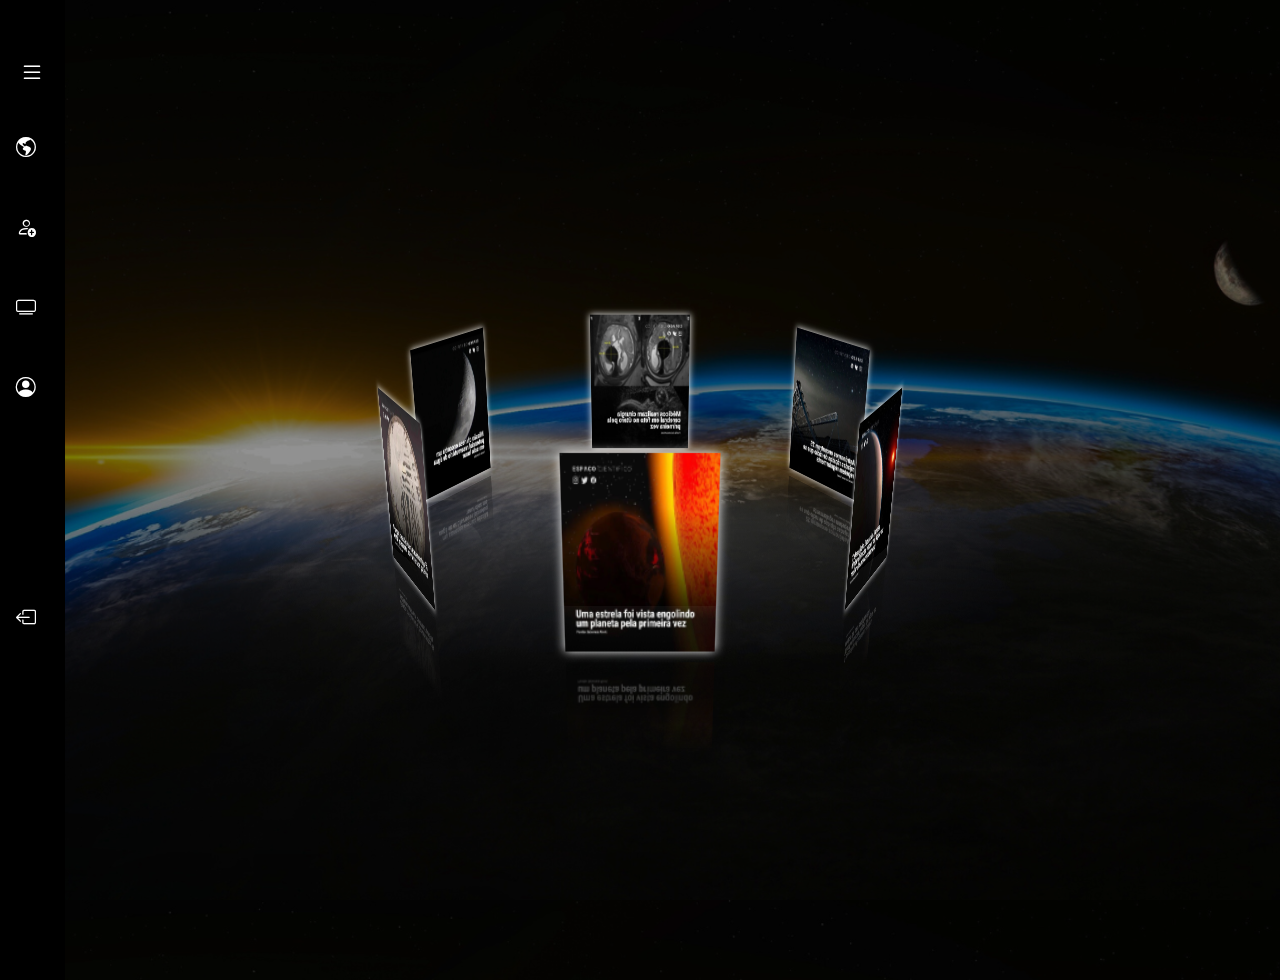
<file: index.html>
<!DOCTYPE html>
<html lang="pt-br">
<head>
    <meta charset="UTF-8">
    <meta http-equiv="X-UA-Compatible" content="IE=edge">
    <meta name="viewport" content="width=device-width, initial-scale=1.0">
    <title>menu</title>
    <link rel="stylesheet" href="https://cdn.jsdelivr.net/npm/bootstrap-icons@1.10.4/font/bootstrap-icons.css">
    <link rel="stylesheet" href="style.css">
    <link rel="stylesheet" href="menu.js">
    <link rel="stylesheet" href="script.js">

</head>
<body>
    </head>
    <body>
      <div id="drag-container">
        <div id="spin-container">
        
          <img
            src="img/noticia_02.jpeg"
            alt="" 
          />
          <img
            src="img/noticia_03.jpeg"
            alt=""
          />
          <img
            src="img/noticia_04.jpeg"
            alt=""
          />
          <img
            src="img/noticia_05.jpeg"
            alt=""
          />
          <img
            src="img/noticia_06.jpeg"
            alt=""
          />
          <img
            src="img/noticia_07.jpeg"
            alt=""
          />
  
        
          <p>Reveja as ultimas noticias sobre o</p>
        </div>
        <div id="ground"></div>
      </div>
  
  
      
      
   
  
      <script>
       
        // You can change global variables here:
        var radius = 240; // how big of the radius
        var autoRotate = true; // auto rotate or not
        var rotateSpeed = -60; // unit: seconds/360 degrees
        var imgWidth = 120; // width of images (unit: px)
        var imgHeight = 170; // height of images (unit: px)
  
        // Link of background music - set 'null' if you dont want to play background music
        var bgMusicURL =
          "https://api.soundcloud.com/tracks/143041228/stream?client_id=587aa2d384f7333a886010d5f52f302a";
        var bgMusicControls = true; // Show UI music control
  
        /*
       NOTE:
         + imgWidth, imgHeight will work for video
         + if imgWidth, imgHeight too small, play/pause button in <video> will be hidden
         + Music link are taken from: https://hoangtran0410.github.io/Visualyze-design-your-own-/?theme=HauMaster&playlist=1&song=1&background=28
         + Custom from code in tiktok video  https://www.facebook.com/J2TEAM.ManhTuan/videos/1353367338135935/
  */
  
        // ===================== start =======================
        setTimeout(init, 100);
  
        var odrag = document.getElementById("drag-container");
        var ospin = document.getElementById("spin-container");
        var aImg = ospin.getElementsByTagName("img");
        var aVid = ospin.getElementsByTagName("video");
        var aEle = [...aImg, ...aVid]; // combine 2 arrays
  
        // Size of images
        ospin.style.width = imgWidth + "px";
        ospin.style.height = imgHeight + "px";
  
        // Size of ground - depend on radius
        var ground = document.getElementById("ground");
        ground.style.width = radius * 3 + "px";
        ground.style.height = radius * 3 + "px";
  
        function init(delayTime) {
          for (var i = 0; i < aEle.length; i++) {
            aEle[i].style.transform =
              "rotateY(" +
              i * (360 / aEle.length) +
              "deg) translateZ(" +
              radius +
              "px)";
            aEle[i].style.transition = "transform 1s";
            aEle[i].style.transitionDelay =
              delayTime || (aEle.length - i) / 4 + "s";
          }
        }
  
        function applyTranform(obj) {
          // Constrain the angle of camera (between 0 and 180)
          if (tY > 180) tY = 180;
          if (tY < 0) tY = 0;
  
          // Apply the angle
          obj.style.transform = "rotateX(" + -tY + "deg) rotateY(" + tX + "deg)";
        }
  
        function playSpin(yes) {
          ospin.style.animationPlayState = yes ? "running" : "paused";
        }
  
        var sX,
          sY,
          nX,
          nY,
          desX = 0,
          desY = 0,
          tX = 0,
          tY = 10;
  
        // rotação automática
        if (autoRotate) {
          var animationName = rotateSpeed > 0 ? "spin" : "spinRevert";
          ospin.style.animation = `${animationName} ${Math.abs(
            rotateSpeed
          )}s infinite linear`;
        }
  
        // configurar eventos
        document.onpointerdown = function(e) {
          clearInterval(odrag.timer);
          e = e || window.event;
          var sX = e.clientX,
            sY = e.clientY;
  
          this.onpointermove = function(e) {
            e = e || window.event;
            var nX = e.clientX,
              nY = e.clientY;
            desX = nX - sX;
            desY = nY - sY;
            tX += desX * 0.1;
            tY += desY * 0.1;
            applyTranform(odrag);
            sX = nX;
            sY = nY;
          };
  
          this.onpointerup = function(e) {
            odrag.timer = setInterval(function() {
              desX *= 0.95;
              desY *= 0.95;
              tX += desX * 0.1;
              tY += desY * 0.1;
              applyTranform(odrag);
              playSpin(false);
              if (Math.abs(desX) < 0.5 && Math.abs(desY) < 0.5) {
                clearInterval(odrag.timer);
                playSpin(true);
              }
            }, 17);
            this.onpointermove = this.onpointerup = null;
          };
  
          return false;
        };
  
        document.onmousewheel = function(e) {
          e = e || window.event;
          var d = e.wheelDelta / 20 || -e.detail;
          radius += d;
          init(1);
        };
      </script>

   <nav class="menu-lateral">
       <div class="btn-expandir">
           <i class="bi bi-list" id="btn-exp"></i>

       </div>

       <ul class="menu">
           <li class="item-menu" ativo>
               <a href="index.html">
                   <span class="icon"> <i class="bi bi-globe-americas"></i></span>
                   <span class="txt-link">Home</span>
               </a>

           </li>

           <li class="item-menu">
            <a href="cadastro.html">
                <span class="icon"> <i class="bi bi-person-add"></i></span>
                <span class="txt-link">Cadastro</span>
            </a>

        </li>

        <li class="item-menu">
            <a href="scram.html">
                <span class="icon"> <i class="bi bi-tv"></i></span>
                <span class="txt-link"> Streamer</span>
            </a>

        </li>

        <li class="item-menu">
            <a href="login.html">
                <span class="icon"> <i class="bi bi-person-circle"></i></span>
                <span class="txt-link">Login</span>
            </a>

        </li>

        <li class="item-menu sair" >
            <a href="sair.html">
                <span class="icon"><i class="bi bi-box-arrow-left" id="sair"></i></span>
                <span class="txt-link">Sair</span>
            </a>

        </li>

       </ul>
       
   </nav>
  

   <script src="menu.js">

   </script>
    
</body>
</html>
</file>
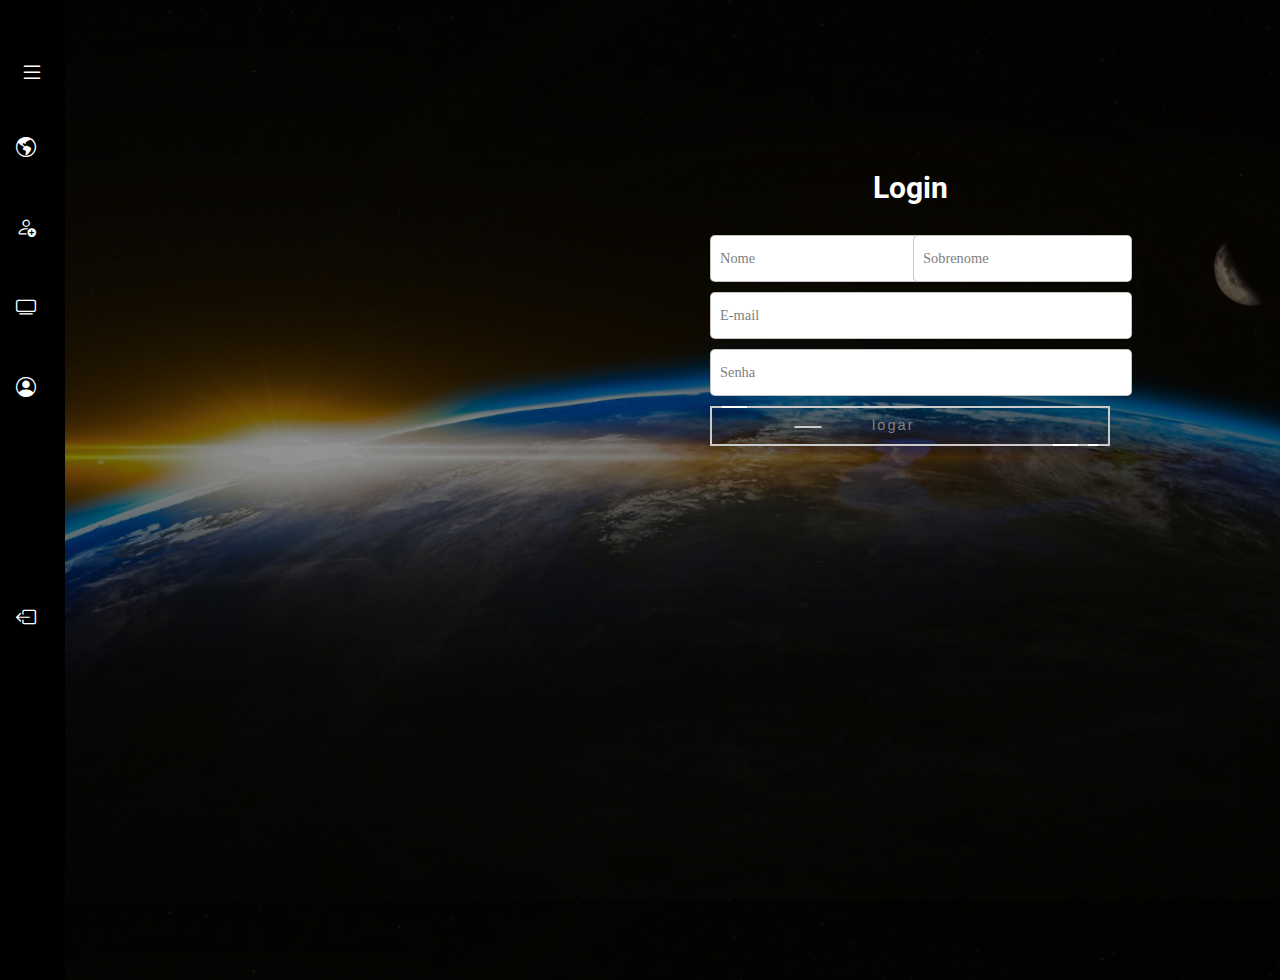
<file: login.html>
<!DOCTYPE html>
<html lang="pt-br">
<head>
    <meta charset="UTF-8">
    <meta http-equiv="X-UA-Compatible" content="IE=edge">
    <meta name="viewport" content="width=device-width, initial-scale=1.0">
    <title>menu</title>
    <link rel="stylesheet" href="https://cdn.jsdelivr.net/npm/bootstrap-icons@1.10.4/font/bootstrap-icons.css">
    <link rel="stylesheet" href="style.css">
    <link rel="stylesheet" href="menu.js">

</head>
<body>
   <nav class="menu-lateral">
       <div class="btn-expandir">
           <i class="bi bi-list" id="btn-exp"></i>
       </div>
       <ul class="menu">
           <li class="item-menu" ativo>
               <a href="index.html">
                   <span class="icon"> <i class="bi bi-globe-americas"></i></span>
                   <span class="txt-link">Home</span>
               </a>

           </li>

           <li class="item-menu">
            <a href="cadastro.html">
                <span class="icon"> <i class="bi bi-person-add"></i></span>
                <span class="txt-link">Cadastro</span>
            </a>

        </li>

        <li class="item-menu">
            <a href="scram.html">
                <span class="icon"> <i class="bi bi-tv"></i></span>
                <span class="txt-link"> Streamer</span>
            </a>

        </li>

        <li class="item-menu">
            <a href="login.html">
                <span class="icon"> <i class="bi bi-person-circle"></i></span>
                <span class="txt-link">Login</span>
            </a>

        </li>

        <li class="item-menu sair" >
            <a href="sair.html">
                <span class="icon"><i class="bi bi-box-arrow-left" id="sair"></i></span>
                <span class="txt-link">Sair</span>
            </a>

        </li>

       </ul>
       
   </nav>


   <form class="form">
    <h1>Login</h1>
    <div class="flex">
        <label>
            <input required="" placeholder="" type="text" class="input">
            <span>Nome</span>
        </label>

        <label>
            <input required="" placeholder="" type="text" class="input">
            <span>Sobrenome</span>
        </label>
    </div>  
            
    <label>
        <input required="" placeholder="" type="email" class="input">
        <span>E-mail</span>
    </label> 
        
    <label>
        <input required="" type="password" placeholder="" class="input">
        <span>Senha</span>
    </label>
    
    <button class="fancy" href="#">
      <span class="top-key"></span>
      <span class="text">LOGAR</span>
      <span class="bottom-key-1"></span>
      <span class="bottom-key-2"></span>
    </button>
</form>

   <!-- <section>
    <div class="login-box">
        <p>Login</p>
        <form>
          <div class="user-box">
            <input required="" name="" type="text">
            <label>Email</label>
          </div>
          <div class="user-box">
            <input required="" name="" type="password">
            <label>Password</label>
          </div>
          <a href="#">
            <span></span>
            <span></span>
            <span></span>
            <span></span>
            Submit
          </a>
        </form>
        <p>Ainda não tem conta? <a href="" class="a2">Cadastre-se!</a></p>
      </div>
   </section> -->
  

   <script src="menu.js">

   </script>
    
</body>
</html>
</file>
<file: style.css>
@import url('https://fonts.googleapis.com/css2?family=Montserrat:wght@100&family=Roboto:ital,wght@1,300&display=swap');

* {
    margin: 0;
    padding: 0;
  }

  html,
  body {
    height: 100%;
    /* for touch screen */
    touch-action: none;
  }

  body {
    overflow: hidden;
    display: -webkit-box;
    display: -ms-flexbox;
    display: flex;
    background-image: url(img/img_fundo.png);
    background-size: cover;
    -webkit-perspective: 1000px;
    perspective: 1000px;
    -webkit-transform-style: preserve-3d;
    transform-style: preserve-3d;
  }



.nav{
    display: flex;
    flex-direction: column;
    margin: auto;
}

nav.menu-lateral{
    width: 65px;
    height: 100%;
    background-color: black;
    padding: 40px 0 40px 0px;

    position: fixed;
    top: 0;
    left: 0;
    overflow: hidden;
    transition: .2s;
    
}

nav.menu-lateral.expandir{
    position: fixed;
    width: 300px;

}
.btn-expandir{
    width: 100%;
    padding: 20px 30%;
}
.btn-expandir > i{
    color: white;
    font-size: 24px;
    cursor: pointer;
}

.menu{
    height: 100%;
    list-style-type: none;
    line-height: 40px ;
    justify-content: center;
    margin: auto;
}
.menu li.item-menu{
    transition: .2s;
}

.menu li.ativo{
    color: aliceblue;
}

.menu li.item-menu:hover{
    /* background-color: white; */
    box-shadow: 0 8px 14px 0 rgba(46, 49, 228, 0.2);
}

.menu li.item-menu a{
    color: white;
    text-decoration: none;
    font-size: 20px;
    padding: 20px 25%;
    display: flex;
    justify-content: start;
    align-items: center;
    line-height: 40px;

}

.menu li.item-menu a .txt-link{
    margin-left:55px;
    transition: .5s;
    opacity: 1;
    


}
nav.menu-lateral.expandir .txt-link{
    margin-left: 40px;
    opacity: 1;

}

.sair{
    margin-top: 150px;
    gap: 50px;
}

/* carrosel */
#drag-container,
#spin-container {
    position: relative;
    display: -webkit-box;
    display: -ms-flexbox;
    display: flex;
    margin: auto;
    -webkit-transform-style: preserve-3d;
    transform-style: preserve-3d;
    -webkit-transform: rotateX(-10deg);
    transform: rotateX(-10deg);
}
  
#drag-container img,
#drag-container video {
    -webkit-transform-style: preserve-3d;
    transform-style: preserve-3d;
    position: absolute;
    left: 0;
    top: 0;
    width: 100%;
    height: 100%;
    line-height: 200px;
    font-size: 50px;
    text-align: center;
    -webkit-box-shadow: 0 0 8px #fff;
    box-shadow: 0 0 8px #fff;
    -webkit-box-reflect: below 10px
     linear-gradient(transparent, transparent, #0005);
}
  
#drag-container img:hover,
#drag-container video:hover {
    -webkit-box-shadow: 0 0 15px #fffd;
    box-shadow: 0 0 15px #fffd;
    -webkit-box-reflect: below 10px
      linear-gradient(transparent, transparent, #0007);
}
  
#drag-container p {
    font-family: Serif;
    position: absolute;
    top: 100%;
    left: 50%;
    -webkit-transform: translate(-50%, -50%) rotateX(90deg);
    transform: translate(-50%, -50%) rotateX(90deg);
    color: #fff;
}
  
#ground {
  width: 900px;
  height: 900px;
  position: absolute;
  top: 100%;
  left: 50%;
  -webkit-transform: translate(-50%, -50%) rotateX(90deg);
  transform: translate(-50%, -50%) rotateX(90deg);
  background: -webkit-radial-gradient(center center,farthest-side,#9993,transparent);
}
  
  
@-webkit-keyframes spin {
    from {
      -webkit-transform: rotateY(0deg);
      transform: rotateY(0deg);
}
    to {
      -webkit-transform: rotateY(360deg);
      transform: rotateY(360deg);
}
}
  
@keyframes spin {
  from {
    -webkit-transform: rotateY(0deg);
    transform: rotateY(0deg);
}
  to {
    -webkit-transform: rotateY(360deg);
    transform: rotateY(360deg);
}
}
@-webkit-keyframes spinRevert {
  from {
    -webkit-transform: rotateY(360deg);
    transform: rotateY(360deg);
}
  to {
    -webkit-transform: rotateY(0deg);
    transform: rotateY(0deg);
}
}
@keyframes spinRevert {
  from {
    -webkit-transform: rotateY(360deg);
    transform: rotateY(360deg);
}
  to {
    -webkit-transform: rotateY(0deg);
    transform: rotateY(0deg);
}
}


/* pagina de login */
.login-box {
    position: absolute;
    top: 50%;
    left: 50%;
    width: 400px;
    padding: 40px;
    margin: 20px auto;
    transform: translate(-50%, -55%);
    background: rgba(0,0,0,.9);
    box-sizing: border-box;
    box-shadow: 0 15px 25px rgba(0,0,0,.6);
    border-radius: 10px;
  }
  
  .login-box p:first-child {
    margin: 0 0 30px;
    padding: 0;
    color: #fff;
    text-align: center;
    font-size: 1.5rem;
    font-weight: bold;
    letter-spacing: 1px;
  }
  
  .login-box .user-box {
    position: relative;
  }
  
  .login-box .user-box input {
    width: 100%;
    padding: 10px 0;
    font-size: 16px;
    color: #fff;
    margin-bottom: 30px;
    border: none;
    border-bottom: 1px solid #fff;
    outline: none;
    background: transparent;
  }
  
  .login-box .user-box label {
    position: absolute;
    top: 0;
    left: 0;
    padding: 10px 0;
    font-size: 16px;
    color: #fff;
    pointer-events: none;
    transition: .5s;
  }
  
  .login-box .user-box input:focus ~ label,
  .login-box .user-box input:valid ~ label {
    top: -20px;
    left: 0;
    color: #fff;
    font-size: 12px;
  }
  
  .login-box form a {
    position: relative;
    display: inline-block;
    padding: 10px 20px;
    font-weight: bold;
    color: #fff;
    font-size: 16px;
    text-decoration: none;
    text-transform: uppercase;
    overflow: hidden;
    transition: .5s;
    margin-top: 40px;
    letter-spacing: 3px
  }
  
  .login-box a:hover {
    background: #fff;
    color: #272727;
    border-radius: 5px;
  }
  
  .login-box a span {
    position: absolute;
    display: block;
  }
  
  .login-box a span:nth-child(1) {
    top: 0;
    left: -100%;
    width: 100%;
    height: 2px;
    background: linear-gradient(90deg, transparent, #fff);
    animation: btn-anim1 1.5s linear infinite;
  }
  
  @keyframes btn-anim1 {
    0% {
      left: -100%;
    }
  
    50%,100% {
      left: 100%;
    }
  }
  
  .login-box a span:nth-child(2) {
    top: -100%;
    right: 0;
    width: 2px;
    height: 100%;
    background: linear-gradient(180deg, transparent, #fff);
    animation: btn-anim2 1.5s linear infinite;
    animation-delay: .375s
  }
  
  @keyframes btn-anim2 {
    0% {
      top: -100%;
    }
  
    50%,100% {
      top: 100%;
    }
  }
  
  .login-box a span:nth-child(3) {
    bottom: 0;
    right: -100%;
    width: 100%;
    height: 2px;
    background: linear-gradient(270deg, transparent, #fff);
    animation: btn-anim3 1.5s linear infinite;
    animation-delay: .75s
  }
  
  @keyframes btn-anim3 {
    0% {
      right: -100%;
    }
  
    50%,100% {
      right: 100%;
    }
  }
  
  .login-box a span:nth-child(4) {
    bottom: -100%;
    left: 0;
    width: 2px;
    height: 100%;
    background: linear-gradient(360deg, transparent, #fff);
    animation: btn-anim4 1.5s linear infinite;
    animation-delay: 1.125s
  }
  
  @keyframes btn-anim4 {
    0% {
      bottom: -100%;
    }
  
    50%,100% {
      bottom: 100%;
    }
  }
  
  .login-box p:last-child {
    color: #aaa;
    font-size: 14px;
  }
  
  .login-box a.a2 {
    color: #fff;
    text-decoration: none;
  }
  
  .login-box a.a2:hover {
    background: transparent;
    color: #aaa;
    border-radius: 5px;
  }


/* //////////////////////////////////////////////////////////// */

  .titulo-principal{
    display: flex;
    font-size: 2rem;
    margin-left: 100px;
    color: white;
    margin-top: 50px;
  
  }
  
  h1{
    font-size: 15px;
    font-family: roboto,sans-serif;
  }
  h2{
    text-transform: uppercase;
    font-family: var(--fonte-titulos);
    color: black;
  
  }
  .paragrafo-principal{
    margin: 1.5% 0;
    font-size: 16px;
    font-family: sans-serif;
    width: 600px;
    text-align: justify;
  
  }
  .conteudo_principal{
    margin: 1% 3% 2% 2%;
  
  }
  
  .cards-principal {
    display: flex;
    justify-content:center;
    align-content: stretch;
    float: left;
    flex-wrap: wrap;

  }
  .cards{
    margin-top: 10px;
    margin-left:60px;
    float: left;
    max-width: 350px;
    padding: 10px;
    display: flex;
    gap: 10px;
    flex-direction: column;
    justify-content: center;
    background-color: white;
    box-shadow: rgba(0, 0, 0, 0.99) 0px 3px 8px;
    border-radius: 10px;
  
  }
  .texto-card{
    width: 360px;
    margin-top: 5px;
  
  }
  #vidio{
    max-width: 100%;
      box-shadow: rgba(0, 0, 0, 0.24) 0px 3px 8px;
  }
 
  /* //////////////////////////////cadastro/////////////////////// */
  .form {
    display: flex;
    flex-direction: column;
    gap: 10px;
    max-width: 400px;
    color: white;
    border-radius: 20px;
    transition: all .3s;
    color: white;
    padding: 60px;
    border-radius: 10px;
    position: relative;
    left:650px;
    height: 600px;
    margin-top: 100px;
  }
  h1{
    margin-top: 10px;
    color: white;
    justify-content: center;
    align-items: center;
    left: 300px;
    display: flex;
    font-size: 30px;
  }
  
  .message {
    color: rgba(88, 87, 87, 0.822);
    font-size: 14px;
  }
  
  .flex {
    margin-top: 20px;
    display: flex;
    width: 100%;
    gap: 6px;
  }
  
  .form label {
    position: relative;
  }
  
  .form label .input {
    width: 100%;
    padding: 10px 10px 20px 10px;
    outline: 0;
    border: 1px solid rgba(105, 105, 105, 0.397);
    border-radius: 5px;
  }
  
  .form label .input + span {
    position: absolute;
    left: 10px;
    top: 15px;
    color: grey;
    font-size: 0.9em;
    cursor: text;
    transition: 0.3s ease;
  }
  
  .form label .input:placeholder-shown + span {
    top: 15px;
    font-size: 0.9em;
  }
  
  .form label .input:focus + span,.form label .input:valid + span {
    top: 30px;
    font-size: 0.7em;
    font-weight: 600;
  }
  
  .form label .input:valid + span {
    color: green;
  }
  
  .input01 {
    width: 100%;
    padding: 10px 10px 20px 10px;
    outline: 0;
    border: 1px solid rgba(105, 105, 105, 0.397);
    border-radius: 5px;
  }
  
  .form label .input01 + span {
    position: absolute;
    left: 10px;
    top: 50px;
    color: grey;
    font-size: 0.9em;
    cursor: text;
    transition: 0.3s ease;
  }
  
  .form label .input01:placeholder-shown + span {
    top: 40px;
    font-size: 0.9em;
  }
  
  .form label .input01:focus + span,.form label .input01:valid + span {
    top: 50px;
    font-size: 0.7em;
    font-weight: 600;
  }
  
  .form label .input01:valid + span {
    color: green;
  }
  
  .fancy {
    background-color: transparent;
    border: 2px solid #cacaca;
    border-radius: 0px;
    box-sizing: border-box;
    color: #fff;
    cursor: pointer;
    display: inline-block;
    font-weight: 390;
    letter-spacing: 2px;
    margin: 0;
    outline: none;
    overflow: visible;
    padding: 8px 30px;
    position: relative;
    text-align: center;
    text-decoration: none;
    text-transform: none;
    transition: all 0.3s ease-in-out;
    user-select: none;
    font-size: 13px;
  }
  
  .fancy::before {
    content: " ";
    width: 1.7rem;
    height: 2px;
    background: #cacaca;
    top: 50%;
    left: 1.5em;
    position: absolute;
    transform: translateY(-50%);
    transform: translateX(230%);
    transform-origin: center;
    transition: background 0.3s linear, width 0.3s linear;
  }
  
  .fancy .text {
    font-size: 1.125em;
    line-height: 1.33333em;
    padding-left: 2em;
    display: block;
    text-align: left;
    transition: all 0.3s ease-in-out;
    text-transform: lowercase;
    text-decoration: none;
    color: #818181;
    transform: translateX(30%);
  }
  
  .fancy .top-key {
    height: 2px;
    width: 1.5625rem;
    top: -2px;
    left: 0.625rem;
    position: absolute;
    background: white;
    transition: width 0.5s ease-out, left 0.3s ease-out;
  }
  
  .fancy .bottom-key-1 {
    height: 2px;
    width: 1.5625rem;
    right: 1.875rem;
    bottom: -2px;
    position: absolute;
    background: white;
    transition: width 0.5s ease-out, right 0.3s ease-out;
  }
  
  .fancy .bottom-key-2 {
    height: 2px;
    width: 0.625rem;
    right: 0.625rem;
    bottom: -2px;
    position: absolute;
    background: white;
    transition: width 0.5s ease-out, right 0.3s ease-out;
  }
  
  .fancy:hover {
    background-image: url(img/fundo_cadastro.jpg);
  }
  
  .fancy:hover::before {
    width: 1.5rem;
    background: white;
  }
  
  .fancy:hover .text {
    color: white;
    padding-left: 1.5em;
  }
  
  .fancy:hover .top-key {
    left: -2px;
    width: 0px;
  }
  
  .fancy:hover .bottom-key-1,
   .fancy:hover .bottom-key-2 {
    right: 0;
    width: 0;
  }
</file>
